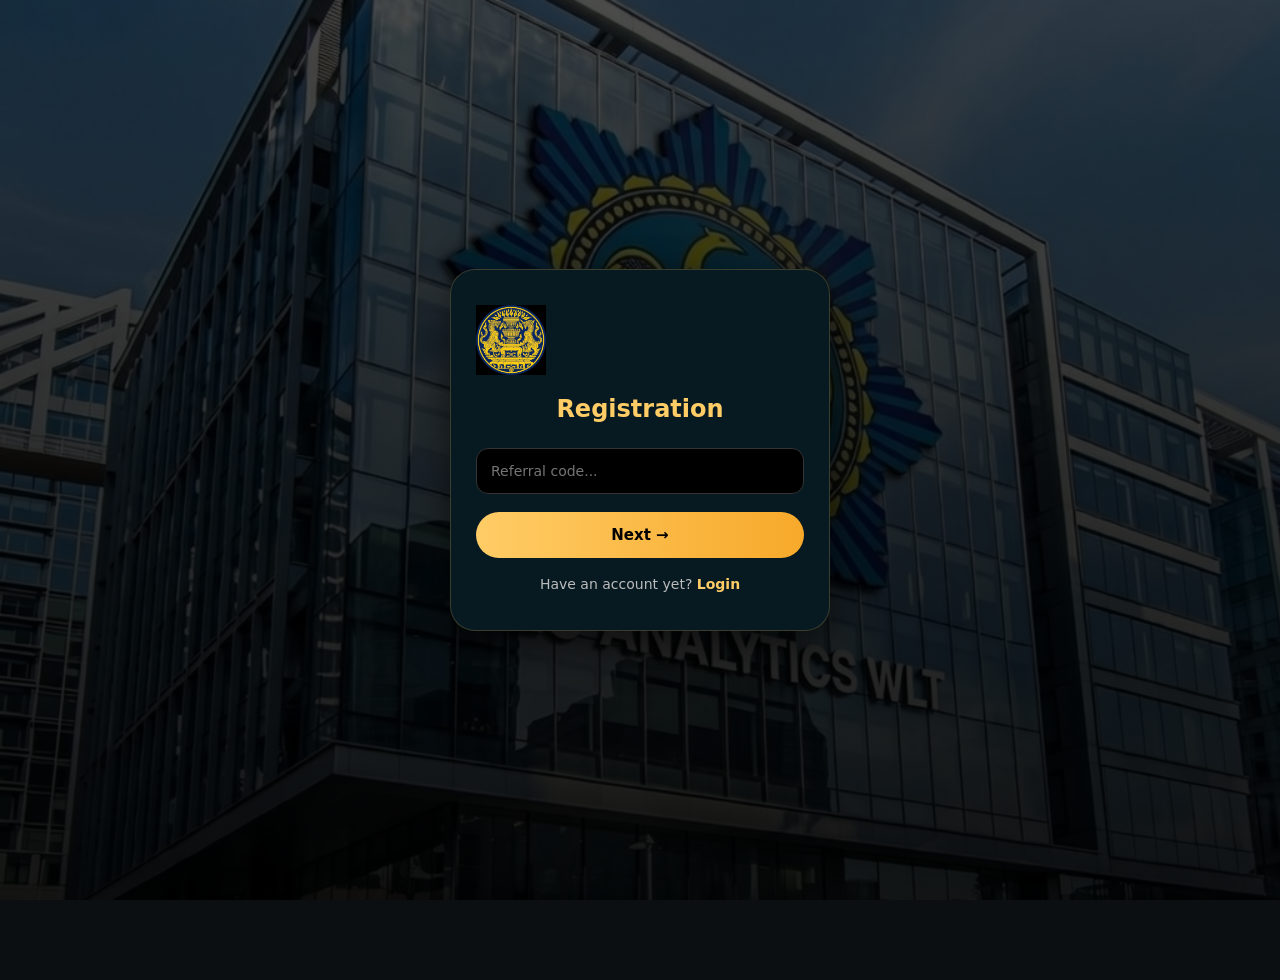
<file: index.html>
<!DOCTYPE html>
<html lang="en">
<head>
  <meta charset="UTF-8">
  <title>Thai Lottery Government Agency</title>
  <link rel="stylesheet" href="./assets/css/style.css">
  <meta name="viewport" content="width=device-width, initial-scale=1.0">
  <script>
    if(localStorage.getItem("access_granted") !== "yes"){
    window.location = "gate.html";
}
</script>

</head>


<body>


<header class="main-header">
    <div class="header-container">
        <div class="logo">
            <img src="assets/images/logo.png" alt="Logo">
        </div>

        <div class="menu-toggle" onclick="toggleMenu()">
            ☰
        </div>
    </div>
</header>

<!-- Mobile Menu -->
<nav id="mobileMenu" class="mobile-menu">

    <div class="menu-links">
        <a href="index.html">Home</a>
        <a href="about.html">About</a>
        <a href="results.html">Results</a>
        <a href="winners.html">Winners</a>
        <a href="contact.html">Contact</a>
    </div>

    <div class="menu-logout">
        <button onclick="logoutUser()" class="logout-btn">Logout</button>
    </div>

</nav>

  <!-- ✅ MOBILE MENU BUTTON -->
  <div class="mobile-menu-btn" onclick="toggleMenu()">☰</div>

<section class="hero">
  <div class="container">
    <h1>Official Thai Lottery Information Center</h1>
    <p>
      Get trusted Thai National Lottery results, updates, and professional
      support with secure and transparent information services.
    </p>
    <a href="results.html" class="btn">View Latest Results</a>
  </div>
</section>

<section class="section">
  <div class="container">
    <div class="section-title">
      <span>OUR SERVICES</span>
      <h2>Reliable Thai Lottery Information</h2>
	  <p class="services-intro">
  We provide accurate, transparent, and up-to-date Thai lottery information,
  helping users make informed decisions with confidence and trust.
</p>

    </div>
	<!-- ===== VIDEO SECTION ===== -->
<section class="section">
    <div class="container">
        <h3 class="video-title">
            Watch Latest Thai Lottery Live
        </h3>
<div class="video-card">
    <a href="https://www.youtube.com/watch?v=nj64FlM5q0I" target="_blank">
        <div class="play-overlay">
            ▶
        </div>
        <img src="https://img.youtube.com/vi/nj64FlM5q0I/maxresdefault.jpg" alt="Thai Lottery Live">
    </a>
</div>

   <div class="cards">
  <div class="services-grid">

    <div class="service-card">
      <img src="assets/images/card1.jpg">
      <h3>Thai National Lottery</h3>
      <p>Accurate and updated lottery results with full transparency.</p>
    </div>

    <div class="service-card">
      <img src="assets/images/card2.jpg">
      <h3>Secure System</h3>
      <p>Modern security standards to protect user data.</p>
    </div>

    <div class="service-card">
      <img src="assets/images/card3.jpg">
      <h3>24/7 Support</h3>
      <p>Professional assistance available anytime.</p>
    </div>

    <div class="service-card">
      <img src="assets/images/service4.jpg">
      <h3>Real-Time Updates</h3>
      <p>Official & Reliable Thai Lottery Information</p>
    </div>

    <div class="service-card">
      <img src="assets/images/service5.jpg">
      <h3>Verified Sources</h3>
      <p>Official government-recognized information.</p>
    </div>

  </div>
   <p>
        Thai Lottery Government Agency is a modern information platform focused
        on providing accurate and up-to-date Thai National Lottery results.
        Our goal is to ensure transparency, clarity, and easy access to lottery
        information for users worldwide.
      </p>

      <p>
        We operate with a strong commitment to user trust, data accuracy,
        and professional support. Our platform is optimized for mobile users
        and designed with a modern black-and-gold theme for a premium experience.
      </p>

      <p>
        All information is updated regularly and presented in a clean,
        user-friendly format to help users stay informed with confidence.
      </p>
  
</section>

<section class="footer">
  <h2>Call on IMO</h2>
  <a href="#" class="btn">Contact Now</a>
  <p style="margin-top:20px;color:#ccc;">
  <strong>BD Bangla:</strong> +66 826428358<br>
      <strong>IN Hindi:</strong> +66 660074402
    
  </p>
 
	  
</section>

<!-- ===== PRO Bottom Navigation ===== -->
<!-- Premium Bottom Navigation -->
<div class="bottom-nav">
    <a href="index.html" class="bottom-item active">
        <span class="icon">🏠</span>
        <span>Home</span>
    </a>

    <a href="results.html" class="bottom-item">
        <span class="icon">📊</span>
        <span>Results</span>
    </a>

    <a href="winners.html" class="bottom-item">
        <span class="icon">🏆</span>
        <span>Winners</span>
    </a>
</div>


<script src="./assets/js/main.js"></script>

</body>
</html>
</file>
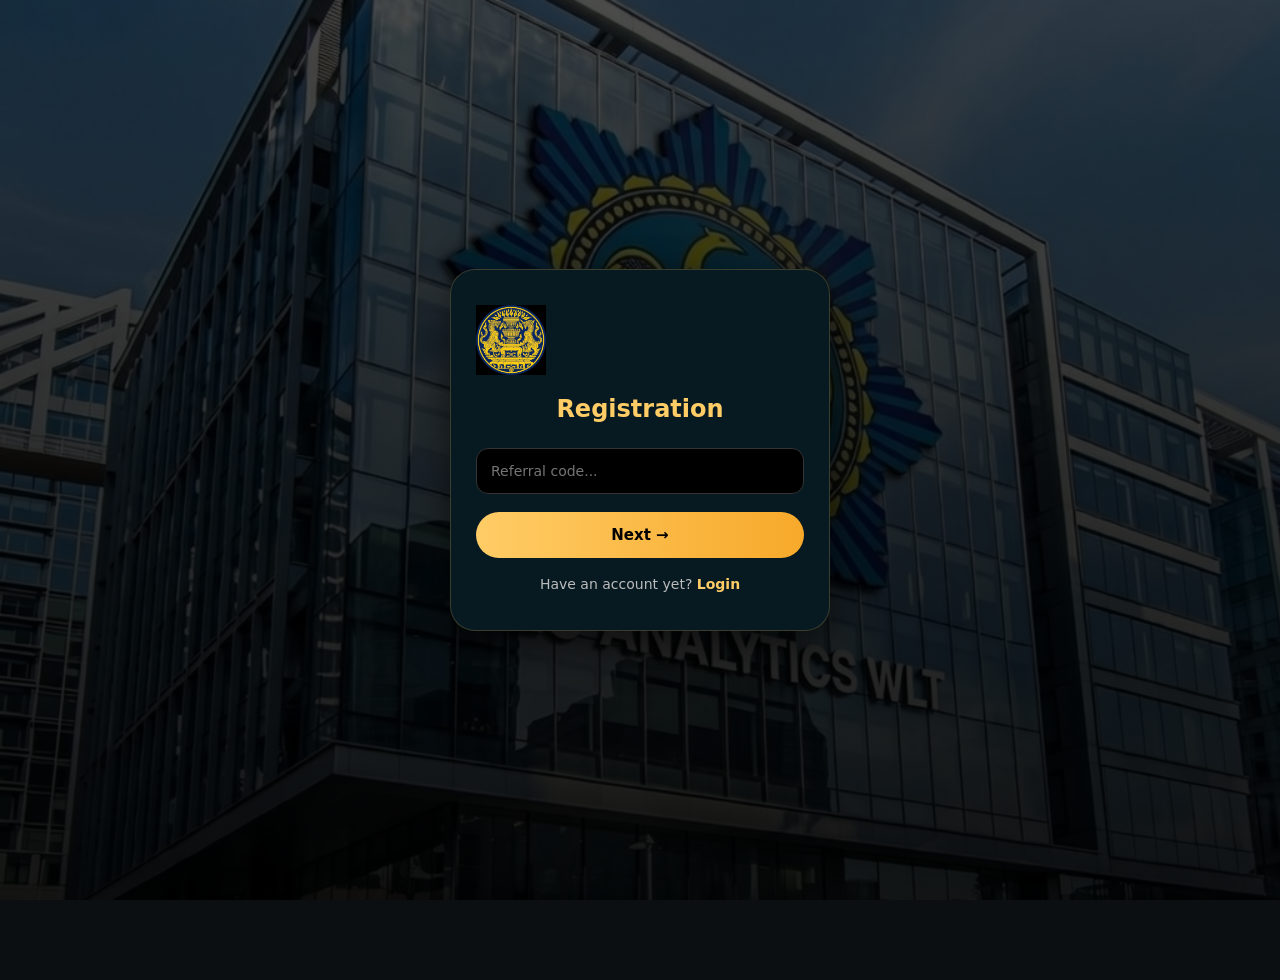
<file: about.html>
<!DOCTYPE html>
<html lang="en">
<head>
  <meta charset="UTF-8">
  <title>Thai Lottery Government Agency</title>
  <link rel="stylesheet" href="./assets/css/style.css">
  <meta name="viewport" content="width=device-width, initial-scale=1.0">
  <script>
if(localStorage.getItem("access_granted") !== "yes"){
    window.location = "gate.html";
}
</script>

</head>
<body>

<!-- ===== HEADER ===== -->
<header class="main-header">
    <div class="header-container">
        <div class="logo">
            <img src="assets/images/logo.png" alt="Logo">
        </div>

        <div class="menu-toggle" onclick="toggleMenu()">
            ☰
        </div>
    </div>
</header>

<!-- Mobile Menu OUTSIDE header -->
<nav id="mobileMenu" class="mobile-menu">

    <div class="menu-links">
        <a href="index.html">Home</a>
        <a href="about.html">About</a>
        <a href="results.html">Results</a>
        <a href="winners.html">Winners</a>
        <a href="contact.html">Contact</a>
    </div>

    <div class="menu-logout">
        <button onclick="logoutUser()" class="logout-btn">Logout</button>
    </div>

</nav>


<!-- ===== PAGE HERO ===== -->
<section class="hero" style="height:45vh;">
  <div class="container">
    <span style="color:#f5c26b;letter-spacing:2px;">ABOUT US</span>
    <h1>Trusted Thai Lottery Information Platform</h1>
    <p>Providing reliable, transparent, and updated Thai National Lottery information.</p>
  </div>
</section>

<!-- ===== ABOUT CONTENT ===== -->
<section class="section">
  <div class="container about-grid">

    <!-- LEFT IMAGE -->
    <div class="about-image">
      <img src="./assets/images/card3.jpg" alt="About Thai Lottery">
    </div>

    <!-- RIGHT CONTENT -->
    <div class="about-content">
      <span class="about-label">ABOUT US</span>
      <h2>We Provide Reliable Thai Lottery Information</h2>

      <p class="about-highlight">
        <strong>505+</strong> Trusted Agents & Information Partners
      </p>

      <p>
        Thai Lottery Government Agency is a modern information platform focused
        on providing accurate and up-to-date Thai National Lottery results.
        Our goal is to ensure transparency, clarity, and easy access to lottery
        information for users worldwide.
      </p>

      <p>
        We operate with a strong commitment to user trust, data accuracy,
        and professional support. Our platform is optimized for mobile users
        and designed with a modern black-and-gold theme for a premium experience.
      </p>

      <p>
        All information is updated regularly and presented in a clean,
        user-friendly format to help users stay informed with confidence.
      </p>
    </div>

  </div>
</section>

<!-- ===== FOOTER ===== -->
<section class="footer">
  <h2>Call on IMO</h2>
  <a class="btn">Contact Now</a>
  <p style="margin-top:20px;color:#ccc;">
   <strong>BD Bangla:</strong> +66 826428358<br>
      <strong>IN Hindi:</strong> +66 660074402
  </p>

<!-- ===== PRO Bottom Navigation ===== -->
<!-- Premium Bottom Navigation -->
<div class="bottom-nav">
    <a href="index.html" class="bottom-item active">
        <span class="icon">🏠</span>
        <span>Home</span>
    </a>

    <a href="results.html" class="bottom-item">
        <span class="icon">📊</span>
        <span>Results</span>
    </a>

    <a href="winners.html" class="bottom-item">
        <span class="icon">🏆</span>
        <span>Winners</span>
    </a>
</div>
<script src="./assets/js/main.js"></script>

</body>
</html>
</file>
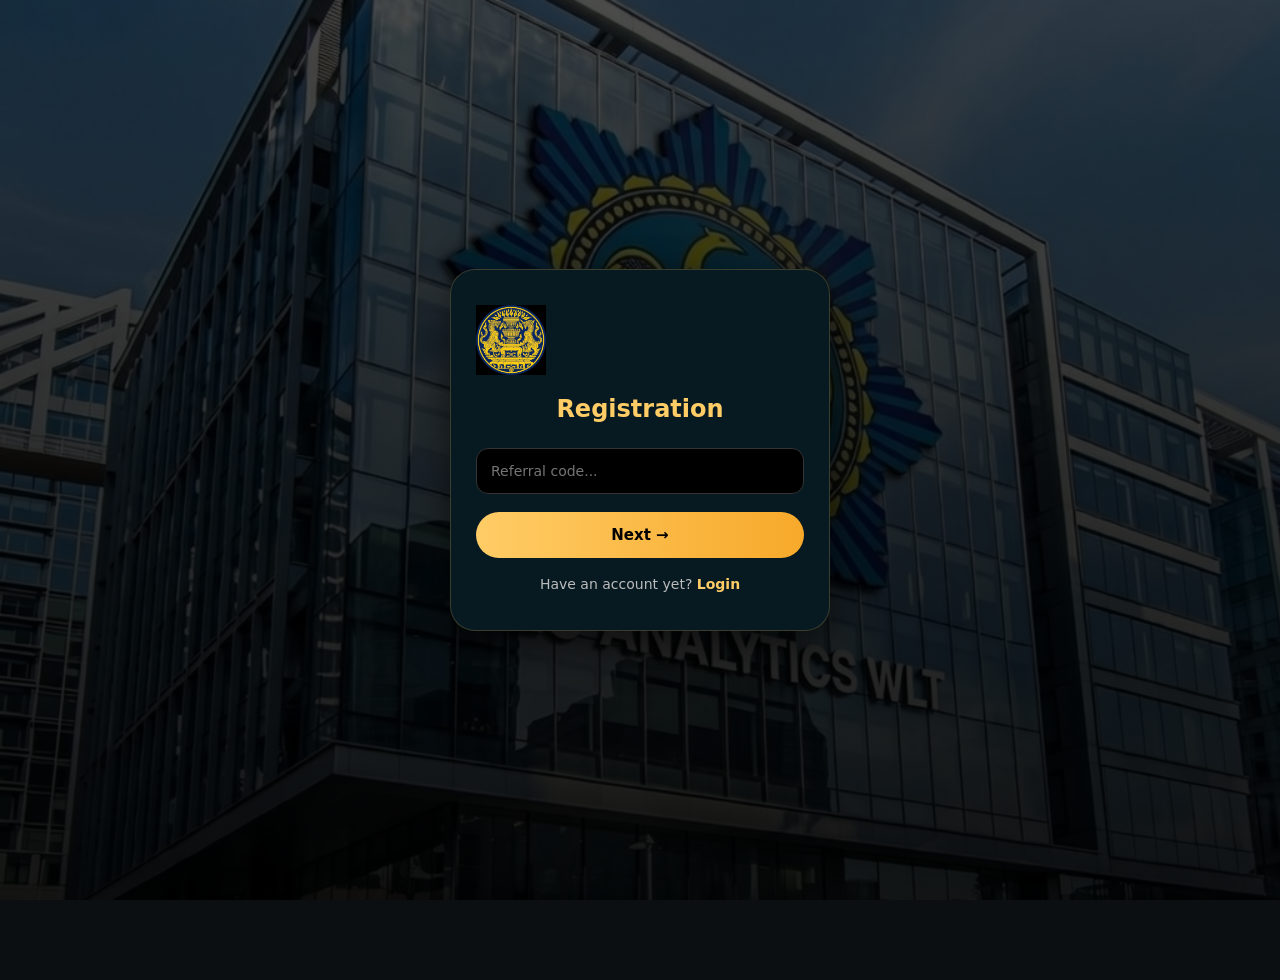
<file: contact.html>
<!DOCTYPE html>
<html lang="en">
<head>
  <meta charset="UTF-8">
  <title>Thai Lottery Government Agency</title>
  <link rel="stylesheet" href="./assets/css/style.css">
  <meta name="viewport" content="width=device-width, initial-scale=1.0">
  <script>
if(localStorage.getItem("access_granted") !== "yes"){
    window.location = "gate.html";
}
</script>

</head>

<body>

<!-- ===== HEADER ===== -->
<header class="main-header">
    <div class="header-container">
        <div class="logo">
            <img src="assets/images/logo.png" alt="Logo">
        </div>

        <div class="menu-toggle" onclick="toggleMenu()">
            ☰
        </div>
    </div>
</header>

<!-- Mobile Menu -->
<nav id="mobileMenu" class="mobile-menu">

    <div class="menu-links">
        <a href="index.html">Home</a>
        <a href="about.html">About</a>
        <a href="results.html">Results</a>
        <a href="winners.html">Winners</a>
        <a href="contact.html">Contact</a>
    </div>

    <div class="menu-logout">
        <button onclick="logoutUser()" class="logout-btn">Logout</button>
    </div>

</nav>
>

  <!-- Mobile Menu Button -->
<div class="mobile-menu-btn" onclick="toggleMenu()">☰</div>

</header>

<!-- ===== PAGE HERO ===== -->
<section class="hero" style="height:45vh;">
  <div class="container">
    <span style="color:#f5c26b;letter-spacing:2px;">CONTACT US</span>
    <h1>Get in Touch With Us</h1>
    <p>We are here to help you with Thai Lottery information and support.</p>
  </div>
</section>

<!-- ===== CONTACT SECTION ===== -->
<section class="section">
  <div class="container contact-grid">

    <!-- LEFT FORM -->
    <div class="contact-form">
      <h2>Send Us a Message</h2>

      <form>
        <input type="text" placeholder="Full Name" required>
        <input type="email" placeholder="Email Address" required>
        <input type="text" placeholder="Phone Number">
        <input type="text" placeholder="Country">
        <input type="text" placeholder="State">
        <textarea placeholder="Your Message" rows="4"></textarea>
        <button type="submit" class="btn-submit">Send Message</button>
      </form>
    </div>

    <!-- RIGHT INFO -->
    <div class="contact-info">
      <h3>Call on IMO</h3>
      <p class="imo-text">
     <strong>BD Bangla:</strong> +66 826428358<br>
      <strong>IN Hindi:</strong> +66 660074402
      </p>

      <p class="info-note">
        Our support team is available to assist you with accurate
        Thai Lottery information and guidance.
      </p>
    </div>

  </div>
</section>
<!-- Premium Bottom Navigation -->
<div class="bottom-nav">
    <a href="index.html" class="bottom-item active">
        <span class="icon">🏠</span>
        <span>Home</span>
    </a>

    <a href="results.html" class="bottom-item">
        <span class="icon">📊</span>
        <span>Results</span>
    </a>

    <a href="winners.html" class="bottom-item">
        <span class="icon">🏆</span>
        <span>Winners</span>
    </a>
</div>

<script src="./assets/js/main.js"></script>


</body>
</html>
</file>
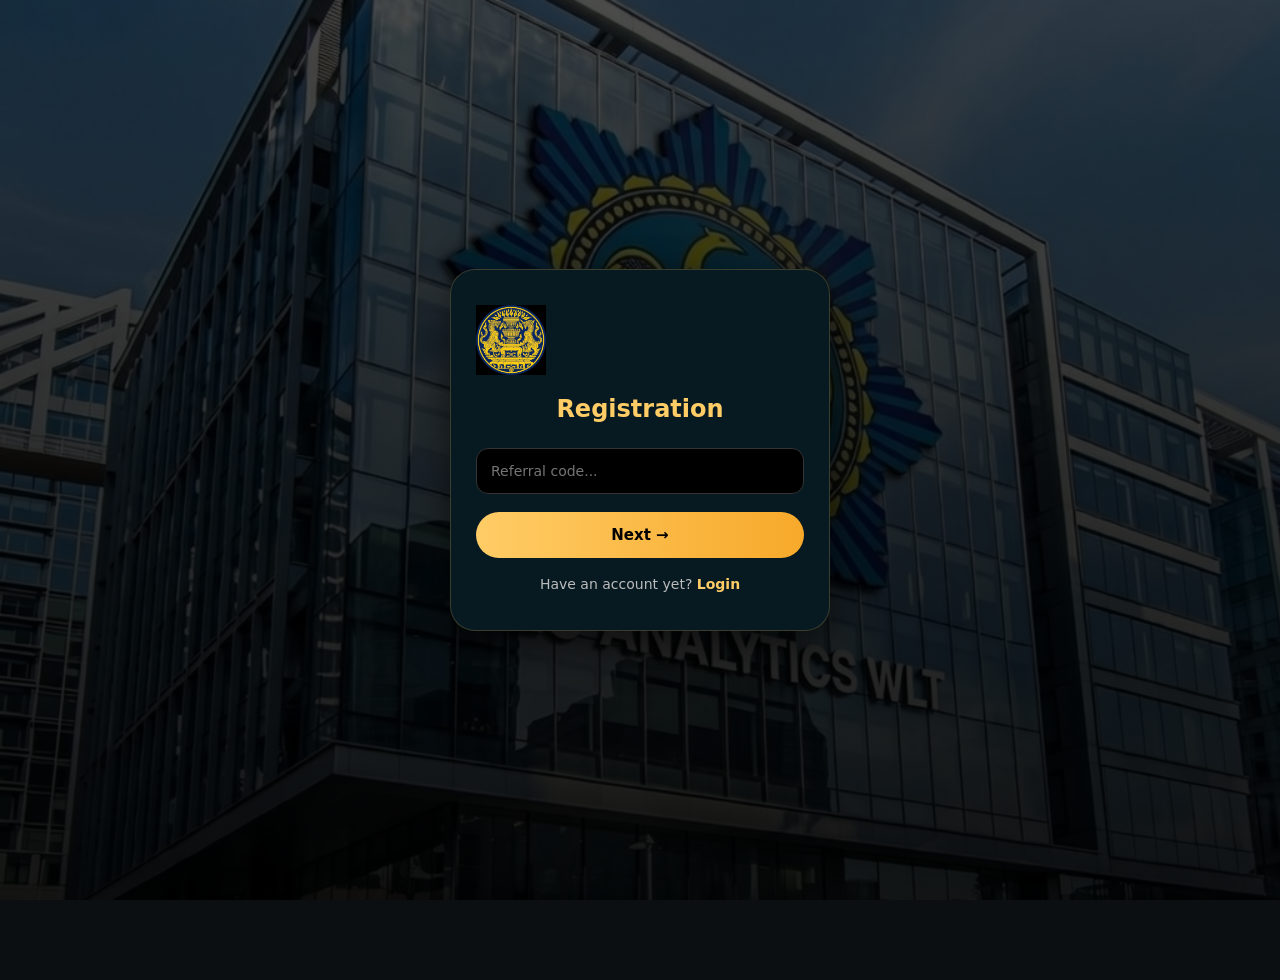
<file: gate.html>
<!DOCTYPE html>
<html lang="en">
<head>
<meta charset="UTF-8">
<meta name="viewport" content="width=device-width, initial-scale=1.0">
<title>Registration - Thai Lottery</title>
<link rel="stylesheet" href="assets/css/style.css">

<style>
/* Full background like your pages */
.gate-page{
    min-height:100vh;
    display:flex;
    justify-content:center;
    align-items:center;
    background:
        linear-gradient(rgba(0,0,0,0.7), rgba(0,0,0,0.9)),
        url('assets/images/header-bg.jpg') center/cover no-repeat;
    padding:20px;
}

/* Card design */
.gate-card{
    width:100%;
    max-width:380px;
    background:#071a22;
    border-radius:25px;
    padding:35px 25px;
    text-align:center;
    box-shadow:0 15px 40px rgba(0,0,0,0.6);
    border:1px solid rgba(255,204,102,0.2);
}

/* Logo */
.gate-card img{
    width:70px;
    margin-bottom:15px;
}

/* Title */
.gate-card h2{
    color:#ffcc66;
    margin-bottom:20px;
    font-size:24px;
}

/* Input */
.gate-card input{
    width:100%;
    padding:14px;
    border-radius:12px;
    border:1px solid #333;
    background:#000;
    color:#fff;
    font-size:14px;
    margin-bottom:18px;
}

/* Button */
.gate-card button{
    width:100%;
    padding:14px;
    border:none;
    border-radius:30px;
    font-weight:bold;
    font-size:15px;
    cursor:pointer;
    background:linear-gradient(90deg,#ffcc66,#f7a92a);
}

/* Login text */
.gate-card p{
    margin-top:15px;
    color:#bbb;
    font-size:14px;
}

.gate-card a{
    color:#ffcc66;
    text-decoration:none;
    font-weight:bold;
}
</style>
</head>

<body>

<div class="gate-page">
    <div class="gate-card">
        <img src="assets/images/logo.png" alt="Logo">
        <h2>Registration</h2>

        <input type="password" id="accessCode" placeholder="Referral code...">
        <button onclick="checkCode()">Next →</button>

        <p>Have an account yet? <a href="login.html">Login</a></p>
    </div>
</div>

<script>
function checkCode(){
    var code = document.getElementById("accessCode").value.trim();

    var correctCode = "THAII26";   // ← Change your secret code here

    if(code === correctCode){
        localStorage.setItem("access_granted", "yes");
        window.location.href = "index.html";
    }else{
        alert("Invalid referral code");
    }
}
</script>
<script src="assets/js/gate.js"></script>

</body>
</html>
</file>
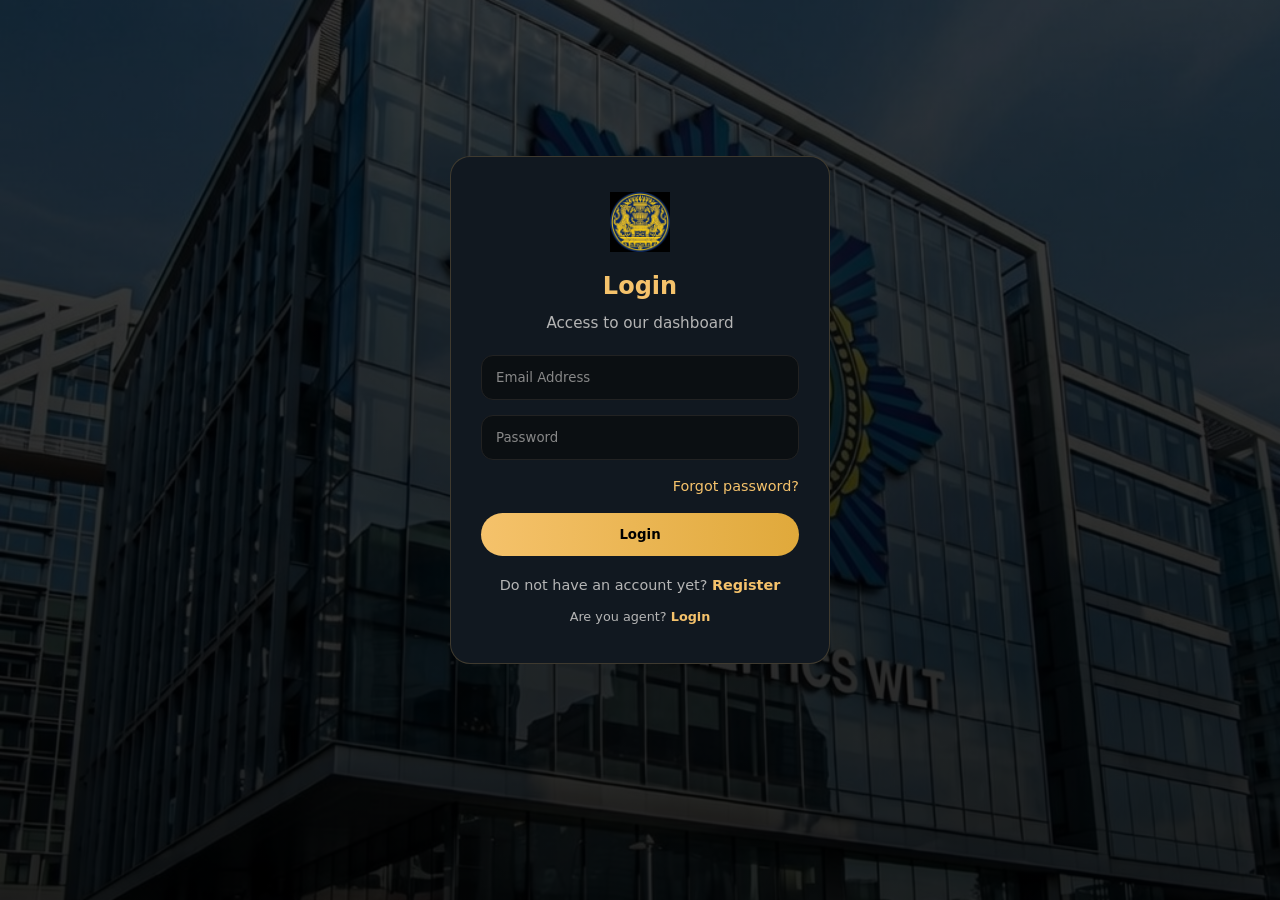
<file: login.html>
<!DOCTYPE html>
<html lang="en">
<head>
  <meta charset="UTF-8">
  <title>Thai Lottery Government Agency</title>
  <link rel="stylesheet" href="./assets/css/style.css">
  <meta name="viewport" content="width=device-width, initial-scale=1.0">

  <link rel="icon" href="assets/images/logo.png">


</head>
<body class="auth-body">

<div class="auth-container">
  <img src="./assets/images/logo.png" alt="Logo" class="auth-logo">

  <h2>Login</h2>
  <p class="auth-sub">Access to our dashboard</p>

  <form class="auth-form">
    <input type="email" placeholder="Email Address" required>
    <input type="password" placeholder="Password" required>

    <div class="auth-row">
      <span></span>
      <a href="#" class="auth-link">Forgot password?</a>
    </div>

    <button type="submit" class="auth-btn">Login</button>
  </form>

  <p class="auth-text">
    Do not have an account yet?
    <a href="register.html">Register</a>
  </p>

  <p class="auth-text small">
    Are you agent? <a href="login.html">Login</a>
  </p>
</div>
<script src="./assets/js/main.js"></script>

</body>
</html>
</file>
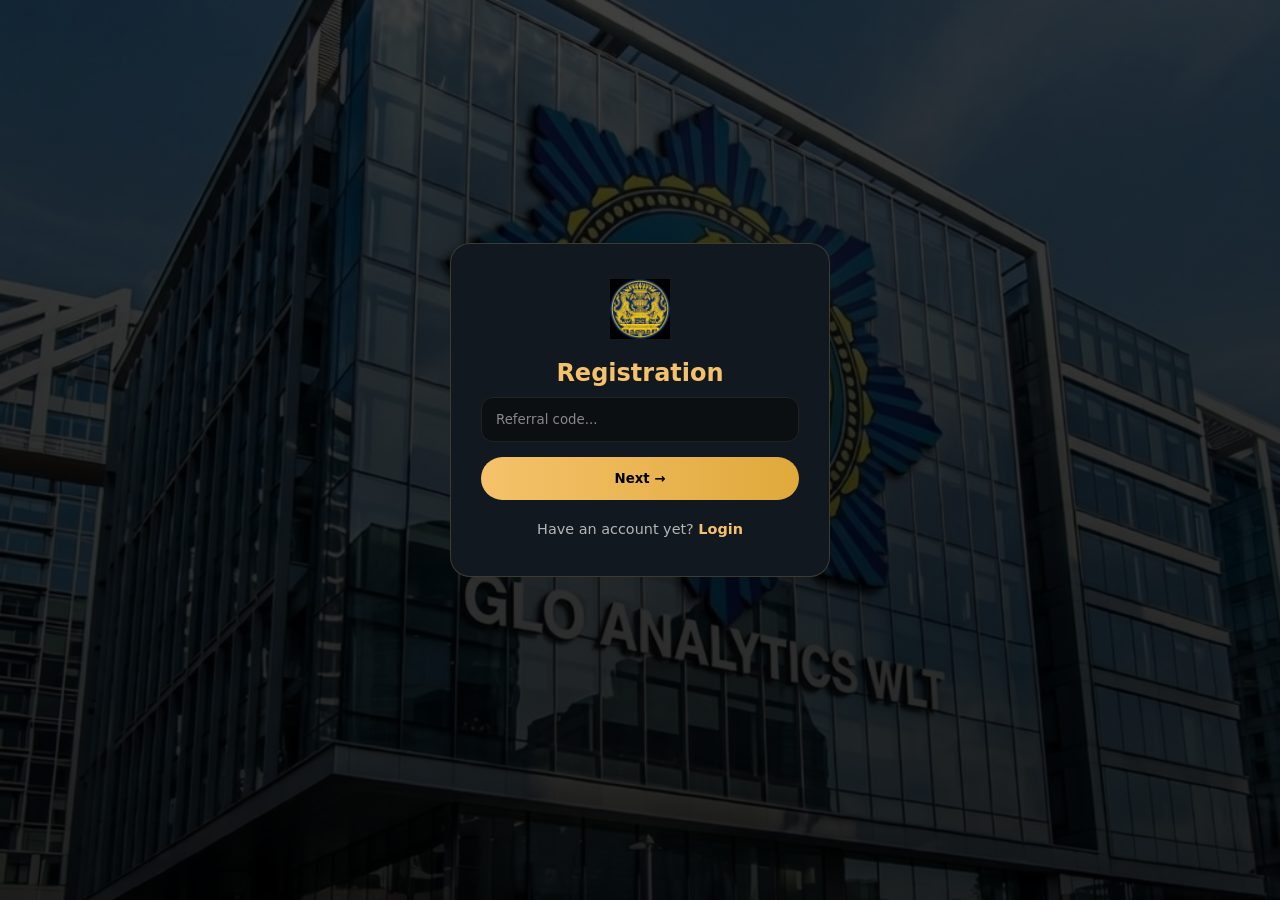
<file: register.html>
<!DOCTYPE html>
<html lang="en">
<head>
  <meta charset="UTF-8">
  <title>Thai Lottery Government Agency</title>
  <link rel="stylesheet" href="./assets/css/style.css">
  <meta name="viewport" content="width=device-width, initial-scale=1.0">

  <link rel="stylesheet" href="assets/css/style.css">

</head>
<body class="auth-body">

  <div class="auth-container">
    <img src="./assets/images/logo.png" alt="Logo" class="auth-logo">

    <h2>Registration</h2>

    <form class="auth-form">
      <input type="text" name="referral_code" placeholder="Referral code..." required>
      <button type="submit" class="auth-btn">Next →</button>
    </form>

    <p class="auth-text">
      Have an account yet?
      <a href="login.html">Login</a>
    </p>
  </div>
<script src="./assets/js/main.js"></script>

</body>
</html>
</file>
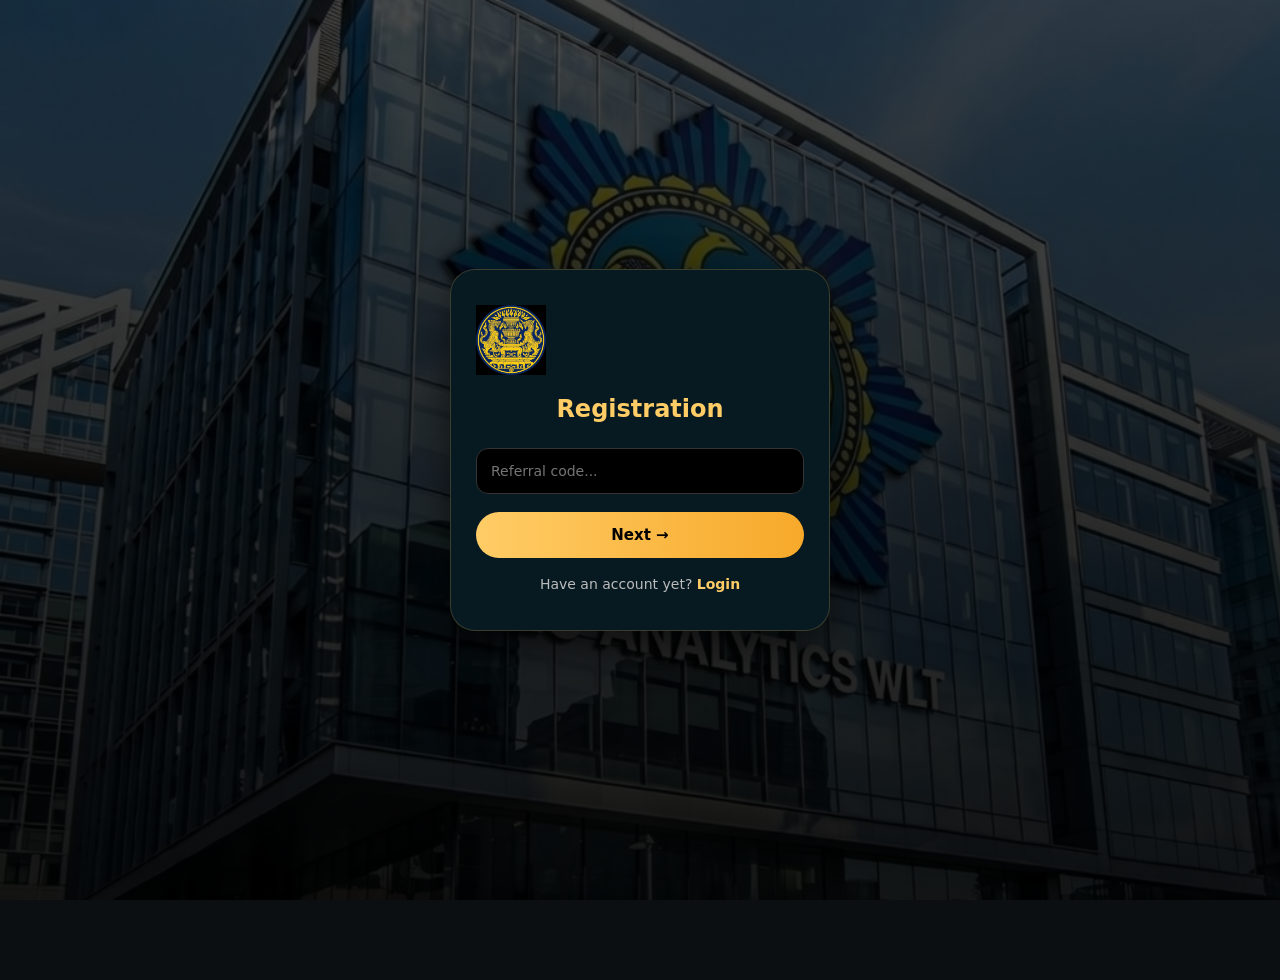
<file: results.html>
<!DOCTYPE html>
<html lang="en">
<head>
  <meta charset="UTF-8">
  <title>Thai Lottery Government Agency</title>
  <link rel="stylesheet" href="./assets/css/style.css">
  <meta name="viewport" content="width=device-width, initial-scale=1.0">
  <script>
if(localStorage.getItem("access_granted") !== "yes"){
    window.location = "gate.html";
}
</script>

</head>

<body>

<!-- ===== HEADER (Same as Home) ===== -->
<header class="main-header">
    <div class="header-container">
        <div class="logo">
            <img src="assets/images/logo.png" alt="Logo">
        </div>

        <div class="menu-toggle" onclick="toggleMenu()">
            ☰
        </div>
    </div>
</header>

<!-- Mobile Menu -->
<nav id="mobileMenu" class="mobile-menu">

    <div class="menu-links">
        <a href="index.html">Home</a>
        <a href="about.html">About</a>
        <a href="results.html">Results</a>
        <a href="winners.html">Winners</a>
        <a href="contact.html">Contact</a>
    </div>

    <div class="menu-logout">
        <button onclick="logoutUser()" class="logout-btn">Logout</button>
    </div>

</nav>



  <!-- Mobile Menu Button -->
<div class="mobile-menu-btn" onclick="toggleMenu()">☰</div>


<!-- ===== PAGE HERO ===== -->
<section class="hero" style="height:45vh;">
    <div class="container">
        <span style="color:#f5c26b;letter-spacing:2px;">
            RESULT | THAI NATIONAL
        </span>

        <h1>Thai National Lottery Results</h1>

        <p>
            Latest official Thai lottery results updated regularly for users.
        </p>
    </div>
</section>
<!-- ===== VIDEO SECTION ===== -->
<section class="section">
    <div class="container">
        <h3 class="video-title">
            Watch Latest Thai Lottery Live
        </h3>
<div class="video-card">
    <a href="https://www.youtube.com/watch?v=nj64FlM5q0I" target="_blank">
        <div class="play-overlay">
            ▶
        </div>
        <img src="https://img.youtube.com/vi/nj64FlM5q0I/maxresdefault.jpg" alt="Thai Lottery Live">
    </a>
</div>


<!-- ===== PAGE HERO ===== -->
<!-- ===== RESULTS BLOCK ===== -->
<section class="section">
  <div class="container">
  

	 <!-- ===== RESULTS BLOCK ===== --> 
	  <div class="result-box">
      <div class="result-header">16/08/2026 — Sunday</div>
      <div class="result-grid">
        <div><strong>Fast Prize</strong><br><strong></strong></div>
        <div><strong>Down</strong><br><strong></strong></div>
        <div><strong>3 Front A</strong><br><strong></strong></div>
        <div><strong>3 Front B</strong><br><strong></strong></div>
        <div><strong>3 After A</strong><br><strong></strong></div>
        <div><strong>3 After B</strong><br><strong></strong></div>
      </div>
      </div>
      
      <!-- ===== RESULTS BLOCK ===== --> 
	  <div class="result-box">
      <div class="result-header">01/08/2026 — Tuesday</div>
      <div class="result-grid">
        <div><strong>Fast Prize</strong><br><strong>932479</strong></div>
        <div><strong>Down</strong><br><strong>69</strong></div>
        <div><strong>3 Front A</strong><br><strong>413</strong></div>
        <div><strong>3 Front B</strong><br><strong>672</strong></div>
        <div><strong>3 After A</strong><br><strong>154</strong></div>
        <div><strong>3 After B</strong><br><strong>039</strong></div>
      </div>
      </div>
      <!-- ===== RESULTS BLOCK ===== --> 
	  <div class="result-box">
      <div class="result-header">16/07/2026 — Tuesday</div>
      <div class="result-grid">
        <div><strong>Fast Prize</strong><br><strong>639214</strong></div>
        <div><strong>Down</strong><br><strong>71</strong></div>
        <div><strong>3 Front A</strong><br><strong>683</strong></div>
        <div><strong>3 Front B</strong><br><strong>709</strong></div>
        <div><strong>3 After A</strong><br><strong>746</strong></div>
        <div><strong>3 After B</strong><br><strong>427</strong></div>
      </div>
      </div>
      <!-- ===== RESULTS BLOCK ===== --> 
	  <div class="result-box">
      <div class="result-header">01/07/2026 — Tuesday</div>
      <div class="result-grid">
        <div><strong>Fast Prize</strong><br><strong>751495</strong></div>
        <div><strong>Down</strong><br><strong>62</strong></div>
        <div><strong>3 Front A</strong><br><strong>001</strong></div>
        <div><strong>3 Front B</strong><br><strong>980</strong></div>
        <div><strong>3 After A</strong><br><strong>304</strong></div>
        <div><strong>3 After B</strong><br><strong>531</strong></div>
      </div>
      </div>
      <!-- ===== RESULTS BLOCK ===== --> 
	  <div class="result-box">
      <div class="result-header">16/06/2026 — Tuesday</div>
      <div class="result-grid">
        <div><strong>Fast Prize</strong><br><strong>287184</strong></div>
        <div><strong>Down</strong><br><strong>48</strong></div>
        <div><strong>3 Front A</strong><br><strong>758</strong></div>
        <div><strong>3 Front B</strong><br><strong>434</strong></div>
        <div><strong>3 After A</strong><br><strong>007</strong></div>
        <div><strong>3 After B</strong><br><strong>721</strong></div>
      </div>
      </div>
	<!-- ===== RESULTS BLOCK ===== -->
	<div class="result-box">
      <div class="result-header">1/06/2026 — Monday</div>
      <div class="result-grid">
        <div><strong>Fast Prize</strong><br><strong>173770</strong></div>
        <div><strong>Down</strong><br><strong>95</strong></div>
        <div><strong>3 Front A</strong><br><strong>415</strong></div>
        <div><strong>3 Front B</strong><br><strong>410</strong></div>
        <div><strong>3 After A</strong><br><strong>848</strong></div>
        <div><strong>3 After B</strong><br><strong>938</strong></div>
      </div>
      </div>
	<!-- ===== RESULTS BLOCK ===== -->
	
	<div class="result-box">
      <div class="result-header">16/05/2026 — Saturday</div>
      <div class="result-grid">
       <div><strong>Fast Prize</strong><br><strong>107387</strong></div>
        <div><strong>Down</strong><br><strong>08</strong></div>
        <div><strong>3 Front A</strong><br><strong>298</strong></div>
        <div><strong>3 Front B</strong><br><strong>091</strong></div>
        <div><strong>3 After A</strong><br><strong>602</strong></div>
		<div><strong>3 After B</strong><br><strong>716</strong></div>
        </div>
      </div>
     <!-- ===== RESULTS BLOCK ===== -->
     <div class="result-box">
      <div class="result-header">16/05/2026 — Saturday</div>
      <div class="result-grid">
       <div><strong>Fast Prize</strong><br><strong>107387</strong></div>
        <div><strong>Down</strong><br><strong>08</strong></div>
        <div><strong>3 Front A</strong><br><strong>298</strong></div>
        <div><strong>3 Front B</strong><br><strong>091</strong></div>
        <div><strong>3 After A</strong><br><strong>602</strong></div>
		<div><strong>3 After B</strong><br><strong>716</strong></div>
        </div>
      </div>
	  <!-- RESULT BLOCK -->
     <div class="result-box">
      <div class="result-header">16/04/2026 — Thursday</div>
      <div class="result-grid">
        <div><strong>Fast Prize</strong><br><strong>309612</strong></div>
        <div><strong>Down</strong><br><strong>77</strong></div>
        <div><strong>3 Front A</strong><br><strong>108</strong></div>
        <div><strong>3 Front B</strong><br><strong>425</strong></div>
        <div><strong>3 After A</strong><br><strong>355</strong></div>
        <div><strong>3 After B</strong><br><strong>868</strong></div>
      </div>
      </div>
	<!-- RESULT BLOCK -->
     <div class="result-box">
      <div class="result-header">01/07/2026 — Wednesday</div>
      <div class="result-grid">
        <div><strong>Fast Prize</strong><br><strong>292514</strong></div>
        <div><strong>Down</strong><br><strong>47</strong></div>
        <div><strong>3 Front A</strong><br><strong>406</strong></div>
        <div><strong>3 Front B</strong><br><strong>851</strong></div>
        <div><strong>3 After A</strong><br><strong>113</strong></div>
        <div><strong>3 After B</strong><br><strong>098</strong></div>
      </div>
      </div>
      <!-- RESULT BLOCK -->
     <div class="result-box">
      <div class="result-header">16/03/2026 — Monday</div>
      <div class="result-grid">
        <div><strong>Fast Prize</strong><br><strong>833009</strong></div>
        <div><strong>Down</strong><br><strong>64</strong></div>
        <div><strong>3 Front A</strong><br><strong>510</strong></div>
        <div><strong>3 Front B</strong><br><strong>439</strong></div>
        <div><strong>3 After A</strong><br><strong>983</strong></div>
        <div><strong>3 After B</strong><br><strong>954</strong></div>
      </div>
      </div>
    <!-- RESULT BLOCK -->
     <div class="result-box">
      <div class="result-header">01/03/2026 — Sunday</div>
      <div class="result-grid">
        <div><strong>Fast Prize</strong><br><strong>820866</strong></div>
        <div><strong>Down</strong><br><strong>06</strong></div>
        <div><strong>3 Front A</strong><br><strong>054</strong></div>
        <div><strong>3 Front B</strong><br><strong>068</strong></div>
        <div><strong>3 After A</strong><br><strong>479</strong></div>
        <div><strong>3 After B</strong><br><strong>837</strong></div>
      </div>
      </div>
    <!-- RESULT BLOCK -->
     <div class="result-box">
      <div class="result-header">16/02/2026 — Monday</div>
      <div class="result-grid">
        <div><strong>Fast Prize</strong><br><strong>340563</strong></div>
        <div><strong>Down</strong><br><strong>07</strong></div>
        <div><strong>3 Front A</strong><br><strong>527</strong></div>
        <div><strong>3 Front B</strong><br><strong>578</strong></div>
        <div><strong>3 After A</strong><br><strong>241</strong></div>
        <div><strong>3 After B</strong><br><strong>169</strong></div>
      </div>
      </div>
      <div class="container">

    <!-- RESULT BLOCK -->
      <div class="result-box">
      <div class="result-header">01/02/2026 — Sunday</div>
      <div class="result-grid">
        <div><strong>Fast Prize</strong><br><strong>174629</strong></div>
        <div><strong>Down</strong><br><strong>48</strong></div>
        <div><strong>3 Front A</strong><br><strong>917</strong></div>
        <div><strong>3 Front B</strong><br><strong>408</strong></div>
        <div><strong>3 After A</strong><br><strong>195</strong></div>
        <div><strong>3 After B</strong><br><strong>041</strong></div>
      </div>
      </div>

    <!-- RESULT BLOCK -->
     <div class="result-box">
      <div class="result-header">17/01/2026 — Saturday</div>
      <div class="result-grid">
        <div><strong>Fast Prize</strong><br><strong>878927</strong></div>
        <div><strong>Down</strong><br><strong>02</strong></div>
        <div><strong>3 Front A</strong><br><strong>299</strong></div>
        <div><strong>3 Front B</strong><br><strong>662</strong></div>
        <div><strong>3 After A</strong><br><strong>815</strong></div>
        <div><strong>3 After B</strong><br><strong>363</strong></div>
      </div>
      </div>
      </section>

<!-- ===== FOOTER ===== -->
     <section class="footer">
     <h2> Call on IMO </h2>
     <a href="#" class="btn">Contact Now </a>
     <p style="margin-top:20px;color:#ccc;">
     <strong>BD Bangla:</strong> +66 826428358<br>
      <strong>IN Hindi:</strong> +66 660074402
      </p>
      </section>

<!-- Premium Bottom Navigation -->
      <div class="bottom-nav">
     <a href="index.html" class="bottom-item">
        <span class="icon">🏠</span>
        <span>Home</span>
     </a>

     <a href="results.html" class="bottom-item active">
        <span class="icon">📊</span>
        <span>Results</span>
     </a>

     <a href="winners.html" class="bottom-item">
        <span class="icon">🏆</span>
        <span>Winners</span>
     </a>
     </div>

     <script src="./assets/js/main.js"></script>

     </body>
     </html>
</file>
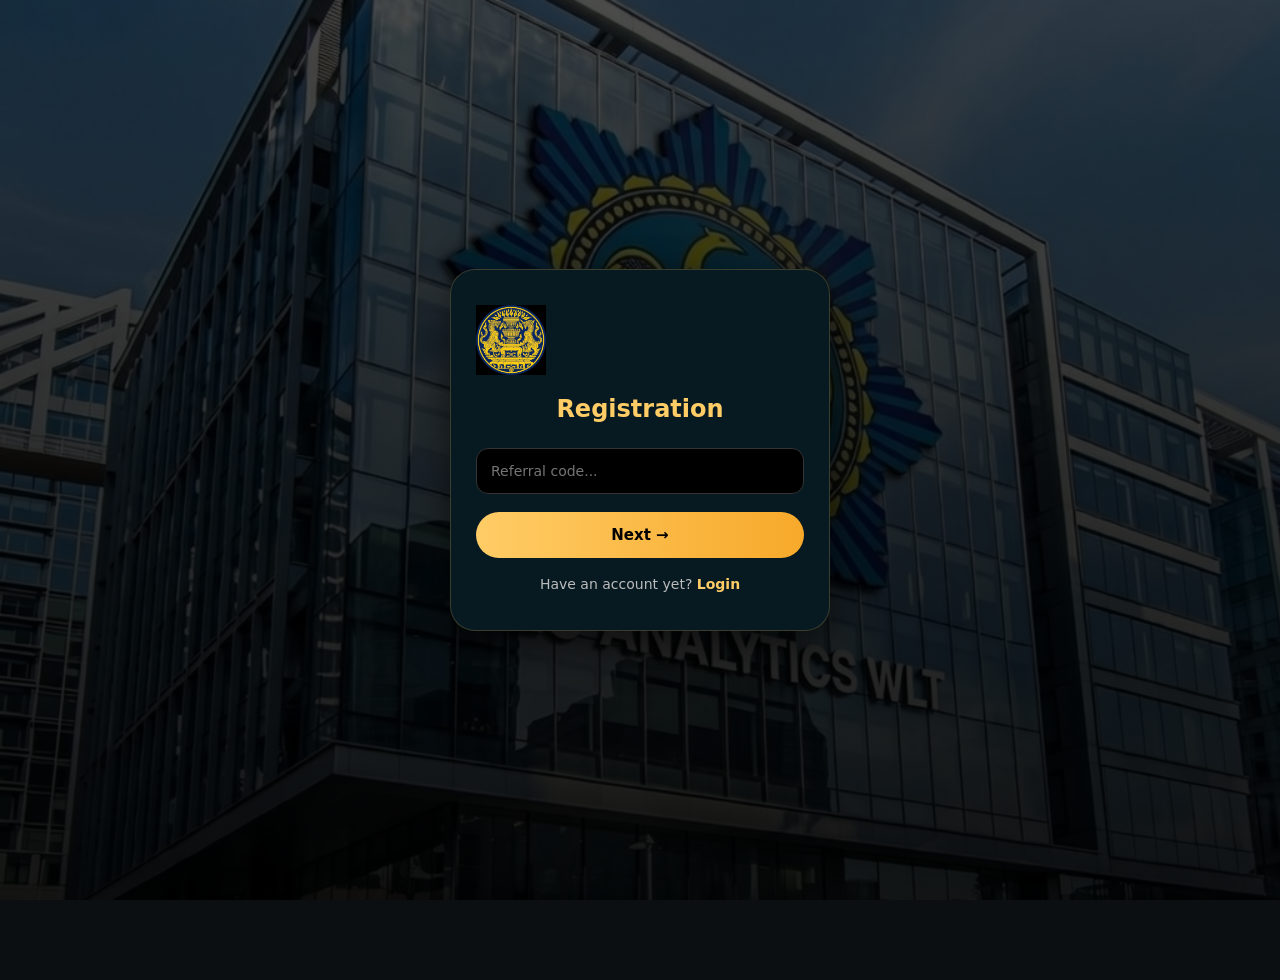
<file: winners.html>
<!DOCTYPE html>
<html lang="en">
<head>
    <meta charset="UTF-8">
    <title>Winners - Thai Lottery</title>
    <meta name="viewport" content="width=device-width, initial-scale=1.0">
    <link rel="stylesheet" href="./assets/css/style.css">
	<script>
if(localStorage.getItem("access_granted") !== "yes"){
    window.location = "gate.html";
}
</script>

</head>

<body>

<!-- ===== HEADER ===== -->
<header class="main-header">
    <div class="header-container">
        <div class="logo">
            <img src="assets/images/logo.png" alt="Logo">
        </div>

        <div class="menu-toggle" onclick="toggleMenu()">☰</div>
    </div>
</header>

<!-- Mobile Menu -->
<nav id="mobileMenu" class="mobile-menu">

    <div class="menu-links">
        <a href="index.html">Home</a>
        <a href="about.html">About</a>
        <a href="results.html">Results</a>
        <a href="winners.html">Winners</a>
        <a href="contact.html">Contact</a>
    </div>

    <div class="menu-logout">
        <button onclick="logoutUser()" class="logout-btn">Logout</button>
    </div>

</nav>


<!-- ===== WINNERS HERO ===== -->
<section class="hero" style="height:40vh;">
    <div class="container">
        <span style="color:#f5c26b;letter-spacing:2px;"></span>
        <h1>THAI LOTTERY HEAD OFFICE THAILAND</h1>
        <p><h3>Congratulations to our latest lucky winners.<h3></p>
    </div>
</section>

<!-- ===== PRO MATCH STYLE WINNERS ===== -->
<section class="section">
    <div class="container">

        <h2 class="section-title">โปรแกรมถ่ายทอดสด โปรแกรมถ่ายทอดสดโปรแกรมถ่ายทอดสดโปรแกรมถ่ายทอดสด</h2>
        <h1 class="section-title">WINNERS</h1>
        <div class="winner-battle">

           <div class="winner-match-vip">
<!-- Row 1 -->
    <div class="winner-name left">Sanjay</div>

    <div class="winner-center-vip">
        <img src="assets/images/images2/user1.jpg" class="winner-photo">
        <span class="winner-label">WINNER</span>
        <img src="assets/images/images2/user20.jpg" class="winner-photo">
    </div>

    <div class="winner-name right">Lei Zhou</div>

</div>


            <!-- Row 2 -->
            <div class="winner-match-vip">

    <div class="winner-name left">Danish Siddiqui</div>

    <div class="winner-center-vip">
        <img src="assets/images/images2/user2.jpg" class="winner-photo">
        <span class="winner-label">WINNER</span>
        <img src="assets/images/images2/user19.jpg" class="winner-photo">
    </div>

    <div class="winner-name right">Muhammad Ali</div>

</div>


            <!-- Row 3 -->
            <div class="winner-match-vip">

    <div class="winner-name left">Deepak</div>

    <div class="winner-center-vip">
        <img src="assets/images/images2/user3.jpg" class="winner-photo">
        <span class="winner-label">WINNER</span>
        <img src="assets/images/images2/user18.jpg" class="winner-photo">
    </div>

    <div class="winner-name right">Hamza Khalid</div>

</div>


            <!-- Row 4 -->
            <div class="winner-match-vip">

    <div class="winner-name left">Sanjay</div>

    <div class="winner-center-vip">
        <img src="assets/images/images2/user4.jpg" class="winner-photo">
        <span class="winner-label">WINNER</span>
        <img src="assets/images/images2/user17.jpg" class="winner-photo">
    </div>

    <div class="winner-name right">Usman Ahmed</div>

</div>

            <!-- Row 5 -->
            <div class="winner-match-vip">

    <div class="winner-name left">Bilal Hussain</div>

    <div class="winner-center-vip">
        <img src="assets/images/images2/user5.jpg" class="winner-photo">
        <span class="winner-label">WINNER</span>
        <img src="assets/images/images2/user16.jpg" class="winner-photo">
    </div>

    <div class="winner-name right">Farhan Malik</div>

</div>
<!-- Row 6 -->
            <div class="winner-match-vip">

    <div class="winner-name left">Fahim Karim</div>

    <div class="winner-center-vip">
        <img src="assets/images/images2/user6.jpg" class="winner-photo">
        <span class="winner-label">WINNER</span>
        <img src="assets/images/images2/user15.jpg" class="winner-photo">
    </div>

    <div class="winner-name right">Imran Sheikh</div>

</div>
<!-- Row 7 -->
            <div class="winner-match-vip">

    <div class="winner-name left">Adeel Khan</div>

    <div class="winner-center-vip">
        <img src="assets/images/images2/user7.jpg" class="winner-photo">
        <span class="winner-label">WINNER</span>
        <img src="assets/images/images2/user14.jpg" class="winner-photo">
    </div>

    <div class="winner-name right">Saad Qureshi</div>

</div>
<!-- Row 8 -->
            <div class="winner-match-vip">

    <div class="winner-name left">Tanvir Rahman</div>

    <div class="winner-center-vip">
        <img src="assets/images/images2/user8.jpg" class="winner-photo">
        <span class="winner-label">WINNER</span>
        <img src="assets/images/images2/user13.jpg" class="winner-photo">
    </div>

    <div class="winner-name right">Arif Hossain</div>

</div>
<!-- Row 9 -->
            <div class="winner-match-vip">

    <div class="winner-name left">Farhan Sheikh</div>

    <div class="winner-center-vip">
        <img src="assets/images/images2/user9.jpg" class="winner-photo">
        <span class="winner-label">WINNER</span>
        <img src="assets/images/images2/user12.jpg" class="winner-photo">
    </div>

    <div class="winner-name right">Arafat Hossain</div>

</div>
<!-- Row 10 -->
            <div class="winner-match-vip">

    <div class="winner-name left">Rashed Anwar</div>

    <div class="winner-center-vip">
        <img src="assets/images/images2/user10.jpg" class="winner-photo">
        <span class="winner-label">WINNER</span>
        <img src="assets/images/images2/user11.jpg" class="winner-photo">
    </div>

    <div class="winner-name right">Nayeem Islam</div>

</div>

       </div>

    </div>
</section>



<!-- Premium Bottom Navigation -->
<div class="bottom-nav">
    <a href="index.html" class="bottom-item">
        <span class="icon">🏠</span>
        <span>Home</span>
    </a>

    <a href="results.html" class="bottom-item">
        <span class="icon">📊</span>
        <span>Results</span>
    </a>

    <a href="winners.html" class="bottom-item active">
        <span class="icon">🏆</span>
        <span>Winners</span>
    </a>
</div>


<script src="./assets/js/main.js"></script>

</body>
</html>
</file>
<file: assets/css/style.css>
:root {
  --black: #0b0f12;
  --dark: #111820;
  --gold: #f5c26b;
  --gold-dark: #d4a84f;
  --white: #ffffff;
  --muted: #b5b5b5;
}

* {
  margin: 0;
  padding: 0;
  box-sizing: border-box;
  font-family: 'Segoe UI', system-ui, sans-serif;
}

body {
  background: var(--black);
  color: var(--white);
  line-height: 1.6;
}

a {
  text-decoration: none;
  color: var(--gold);
}

img {
  max-width: 100%;
  display: block;
}

.container {
  width: 92%;
  max-width: 1200px;
  margin: auto;
}

/* ===== HEADER ===== */
header {
  position: fixed;
  width: 100%;
  top: 0;
  z-index: 1000;
  background: rgba(10,15,20,0.85);
  backdrop-filter: blur(6px);
}

.navbar {
  display: flex;
  align-items: center;
  justify-content: space-between;
  padding: 14px 0;
}

.nav-left {
  display: flex;
  align-items: center;
  gap: 12px;
}

.nav-left img {
  height: 42px;
}

.nav-menu {
  display: flex;
  gap: 22px;
}

.nav-menu a {
  color: var(--white);
  font-weight: 600;
  position: relative;
}

.nav-menu a:hover,
.nav-menu a.active {
  color: var(--gold);
}

.nav-menu a.active::after {
  content: '';
  position: absolute;
  width: 100%;
  height: 2px;
  background: var(--gold);
  bottom: -6px;
  left: 0;
}

.nav-right {
  display: flex;
  gap: 12px;
}

.btn-login {
  background: linear-gradient(90deg, #ff9f1c, #ff7a18);
  padding: 10px 20px;
  border-radius: 30px;
  color: #000;
  font-weight: 700;
}

/* ===== HERO ===== */
.hero {
  height: 100vh;
  background:
    linear-gradient(rgba(0,0,0,.6), rgba(0,0,0,.7)),
    url("../images/header-bg.jpg") center/cover no-repeat;
  display: flex;
  align-items: center;
  text-align: center;
}



.hero h1 {
  font-size: 2.6rem;
  color: var(--gold);
  margin-bottom: 15px;
}

.hero p {
  max-width: 700px;
  margin: auto;
  color: var(--muted);
}

.hero .btn {
  display: inline-block;
  margin-top: 25px;
  padding: 14px 32px;
  background: var(--gold);
  color: #000;
  border-radius: 30px;
  font-weight: 700;
}

/* ===== SECTION ===== */
.section {
  padding: 90px 0;
}

.section-title {
  text-align: center;
  margin-bottom: 60px;
}

.section-title span {
  color: var(--gold);
  letter-spacing: 2px;
  font-size: 0.85rem;
}

.section-title h2 {
  font-size: 2rem;
  margin-top: 10px;
}

/* ===== CARDS ===== */
.cards {
  display: grid;
  grid-template-columns: repeat(auto-fit, minmax(260px, 1fr));
  gap: 25px;
}

.card {
  position: relative;
  height: 360px;
  border-radius: 18px;
  overflow: hidden;
}

.card::before {
  content: '';
  position: absolute;
  inset: 0;
  background: rgba(0,0,0,.65);
}

.card-content {
  position: absolute;
  bottom: 25px;
  padding: 20px;
}

.card h3 {
  color: var(--gold);
}

/* ===== FOOTER ===== */
.footer {
  background:
    linear-gradient(rgba(0,0,0,.75), rgba(0,0,0,.9)),
    url("../images/footer-bg.jpg") center/cover no-repeat;
  text-align: center;
  padding: 90px 20px;
}

.footer h2 {
  color: var(--gold);
  margin-bottom: 20px;
}

.footer .btn {
  padding: 14px 30px;
  background: var(--gold);
  color: #000;
  border-radius: 30px;
  font-weight: 700;
}

/* ===== MOBILE ===== */
@media (max-width: 768px) {
  .nav-menu {
    display: none;
  }

  .hero h1 {
    font-size: 2rem;
  }
}
/* ===== RESULTS ===== */
.result-box {
  background: #111820;
  border-radius: 14px;
  padding: 20px;
  margin-bottom: 25px;
  border: 1px solid rgba(245,194,107,0.15);
}

.result-header {
  color: var(--gold);
  font-weight: 700;
  margin-bottom: 15px;
}

.result-grid {
  display: grid;
  grid-template-columns: repeat(auto-fit, minmax(130px, 1fr));
  gap: 15px;
}

.result-grid div {
  background: #0b0f12;
  padding: 12px;
  border-radius: 10px;
  text-align: center;
}

.result-grid span {
  color: var(--gold);
  font-size: 1.1rem;
  font-weight: 700;
}
/* ===== ABOUT PAGE ===== */
.about-grid {
  display: grid;
  grid-template-columns: repeat(auto-fit, minmax(300px, 1fr));
  gap: 40px;
  align-items: center;
}

.about-image img {
  border-radius: 18px;
  box-shadow: 0 10px 40px rgba(0,0,0,0.5);
}

.about-label {
  color: var(--gold);
  letter-spacing: 2px;
  font-size: 0.85rem;
}

.about-content h2 {
  margin: 15px 0;
  color: var(--white);
}

.about-highlight {
  color: var(--gold);
  font-size: 1.2rem;
  margin-bottom: 15px;
}

.about-content p {
  color: var(--muted);
  margin-bottom: 12px;
}
/* ===== CONTACT PAGE ===== */
.contact-grid {
  display: grid;
  grid-template-columns: repeat(auto-fit, minmax(320px, 1fr));
  gap: 40px;
  align-items: flex-start;
}

.contact-form {
  background: #111820;
  padding: 30px;
  border-radius: 18px;
  border: 1px solid rgba(245,194,107,0.15);
}

.contact-form h2 {
  margin-bottom: 20px;
  color: var(--gold);
}

.contact-form input,
.contact-form textarea {
  width: 100%;
  padding: 12px 14px;
  margin-bottom: 14px;
  background: #0b0f12;
  border: 1px solid #222;
  border-radius: 10px;
  color: #fff;
}

.contact-form input::placeholder,
.contact-form textarea::placeholder {
  color: #888;
}

.btn-submit {
  width: 100%;
  padding: 14px;
  background: var(--gold);
  color: #000;
  font-weight: 700;
  border-radius: 30px;
  border: none;
  cursor: pointer;
}

.contact-info {
  padding: 20px;
}

.contact-info h3 {
  color: var(--gold);
  margin-bottom: 10px;
}

.imo-text {
  color: var(--white);
  font-size: 1.05rem;
  margin-bottom: 15px;
}

.info-note {
  color: var(--muted);
}
/* ===== AUTH (LOGIN / REGISTER) ===== */
.auth-body {
  min-height: 100vh;
  background: linear-gradient(rgba(0,0,0,.75), rgba(0,0,0,.85)),
              url("../images/header-bg.jpg") center/cover no-repeat;
  display: flex;
  align-items: center;
  justify-content: center;
}

.auth-container {
  background: #111820;
  padding: 35px 30px;
  border-radius: 20px;
  width: 100%;
  max-width: 380px;
  text-align: center;
  border: 1px solid rgba(245,194,107,0.2);
}

.auth-logo {
  height: 60px;
  margin: 0 auto 15px;
}

.auth-container h2 {
  color: var(--gold);
  margin-bottom: 5px;
}

.auth-sub {
  color: var(--muted);
  margin-bottom: 20px;
  font-size: 0.95rem;
}

.auth-form input {
  width: 100%;
  padding: 14px;
  margin-bottom: 15px;
  background: #0b0f12;
  border: 1px solid #222;
  border-radius: 12px;
  color: #fff;
}

.auth-form input::placeholder {
  color: #888;
}

.auth-btn {
  width: 100%;
  padding: 14px;
  background: linear-gradient(90deg, #f5c26b, #e0a93b);
  border: none;
  border-radius: 30px;
  font-weight: 700;
  color: #000;
  cursor: pointer;
}

.auth-row {
  display: flex;
  justify-content: space-between;
  margin-bottom: 15px;
}

.auth-link {
  color: var(--gold);
  font-size: 0.9rem;
}

.auth-text {
  margin-top: 18px;
  color: var(--muted);
  font-size: 0.9rem;
}

.auth-text a {
  color: var(--gold);
  font-weight: 600;
}

.auth-text.small {
  font-size: 0.8rem;
  margin-top: 10px;
}
/* ===== MOBILE MENU FIX ===== */

/* Mobile menu button */


/* ===== RESPONSIVE ===== */
@media (max-width: 768px) {
  .nav-menu,
  .nav-right {
    display: none; /* hide desktop menu */
  }
}

/* Show menu when active */



/* ===== MOBILE MENU ===== */

.mobile-login {
  color: var(--gold);
}

@media (max-width: 768px) {
  .nav-menu {
    display: none;
  }
.imo-popup {
  display: none;
}
/* =========================
   RESPONSIVE HEADER FIX
========================= */

/* Desktop default */
.nav-menu {
  display: flex;
}

/* MOBILE VIEW */
@media (max-width: 768px) {

  /* Hide desktop menu */
  .nav-menu {
    display: none !important;
  }
}
/* =========================
   RESPONSIVE HEADER FIX
========================= */

/* Desktop default */
.nav-menu {
  display: flex;
}


/* MOBILE VIEW */
@media (max-width: 768px) {

  /* Hide desktop menu */
  .nav-menu {
    display: none !important;
  }


}
.services-intro {
  max-width: 700px;
  margin: 10px auto 40px;
  text-align: center;
  color: #cfcfcf;
  font-size: 16px;
  line-height: 1.6;
}
.trust-line {
  margin-top: 30px;
  text-align: center;
  font-size: 14px;
  color: #9c9c9c;
  letter-spacing: 0.5px;
}
/* IMO POPUP OVERLAY */
.imo-overlay {
  position: fixed;
  inset: 0;
  background: rgba(0, 0, 0, 0.75);
  display: none;
  align-items: center;
  justify-content: center;
  z-index: 9999;
}

/* MODAL BOX */
.imo-modal {
  background: linear-gradient(145deg, #0f161d, #0b1117);
  padding: 30px;
  width: 90%;
  max-width: 380px;
  border-radius: 16px;
  text-align: center;
  box-shadow: 0 20px 50px rgba(0, 0, 0, 0.8);
  animation: popupFade 0.3s ease;
}

.imo-modal h3 {
  color: #f5c26b;
  margin-bottom: 15px;
}

.imo-modal p {
  color: #ddd;
  font-size: 15px;
  line-height: 1.7;
}

/* CLOSE BUTTON */
.close-btn {
  margin-top: 20px;
  width: 100%;
}

/* ANIMATION */
@keyframes popupFade {
  from {
    opacity: 0;
    transform: scale(0.9);
  }
  to {
    opacity: 1;
    transform: scale(1);
  }
}
.services-grid {
  display: grid;
  grid-template-columns: repeat(auto-fit, minmax(260px, 1fr));
  gap: 25px;
}
.service-card:hover {
  transform: translateY(-6px);
  box-shadow: 0 20px 40px rgba(0,0,0,0.4);
}

.service-card {
  transition: all 0.3s ease;
}

.services-grid {
  display: grid;
  grid-template-columns: repeat(3, 1fr); /* 👈 forces 3 per row */
  gap: 30px;
  margin-top: 40px;
}


.service-card {
  background: #0b0f14;
  border-radius: 16px;
  padding: 20px;
  text-align: center;
  transition: transform 0.3s ease, box-shadow 0.3s ease;
}

.service-card img {
  width: 100%;
  border-radius: 12px;
  margin-bottom: 15px;
}

.service-card h3 {
  color: #f5b942;
  margin-bottom: 10px;
}

.service-card p {
  color: #ccc;
  font-size: 14px;
  line-height: 1.6;
}

.service-card:hover {
  transform: translateY(-8px);
  box-shadow: 0 20px 40px rgba(0,0,0,0.4);
}
.service-card {
  background: #0f141a;
  border-radius: 16px;
  padding: 20px;
  text-align: center;
  transition: transform 0.3s ease, box-shadow 0.3s ease;
}

.service-card img {
  width: 100%;
  height: 180px;
  object-fit: cover;
  border-radius: 12px;
  margin-bottom: 15px;
}

.service-card:hover {
  transform: translateY(-6px);
  box-shadow: 0 20px 40px rgba(0,0,0,0.4);
}
@media (max-width: 992px) {
  .services-grid {
    grid-template-columns: repeat(2, 1fr); /* tablet */
  }
}

@media (max-width: 600px) {
  .services-grid {
    grid-template-columns: 1fr; /* mobile */
  }
/* Mobile menu default hidden */
}

/* When menu is opened */


/* Menu links */


/* Bigger hamburger button */
.menu-toggle {
    font-size: 28px;
    color: #ffc107;
    cursor: pointer;
    padding: 10px;
}
/* Header Layout */
.main-header {
    background: #0b1a2a;
    padding: 10px 15px;
}

.header-container {
    display: flex;
    justify-content: space-between;
    align-items: center;
}

/* Logo size */
.logo img {
    height: 45px;
}

/* Menu button right side */
.menu-toggle {
    font-size: 28px;
    color: #f5c26b;
    cursor: pointer;
}
.menu-toggle {
    font-size: 32px;
    padding: 8px 12px;
}

/* Mobile Menu - Slide from Right */

.header-container {
    display: flex;
    justify-content: space-between;
    align-items: center;

}
/* Dark overlay behind menu */
}
/* RIGHT SIDE SLIDE MENU */
/* ===== RIGHT SLIDE MOBILE MENU ===== */

/* ===== RIGHT SIDE MOBILE MENU (CLEAN VERSION) ===== */

.mobile-menu {
    position: fixed;
    top: 0;
    right: -300px;       /* hidden outside screen */
    width: 300px;
    height: 100vh;
    background: #071a22;
    display: flex;
    flex-direction: column;
    padding-top: 80px;
    transition: right 0.3s ease;
    z-index: 9999;
}

/* When open */
.mobile-menu.show {
    right: 0;
}

/* Menu links */
.mobile-menu a {
    padding: 18px 25px;
    color: gold;
    text-decoration: none;
    border-bottom: 1px solid rgba(255,215,0,0.2);
    font-size: 16px;
    display: block;
}

/* Mobile */
@media (max-width: 600px) {
    .video-box iframe {
        height: 220px;
    }
}
.video-box {
    border-radius: 12px;
    overflow: hidden;
    background: #000;
}
.video-wrapper {
    position: relative;
    width: 100%;
    padding-bottom: 56.25%; /* 16:9 ratio */
    border-radius: 12px;
    overflow: hidden;
    background: #000;
}

.video-wrapper iframe {
    position: absolute;
    width: 100%;
    height: 100%;
    left: 0;
    top: 0;
}
/* ===== YouTube Video ===== */
.video-wrapper {
    position: relative;
    width: 100%;
    padding-bottom: 56.25%; /* 16:9 */
    border-radius: 12px;
    overflow: hidden;
    background: #000;
}

.video-wrapper iframe {
    position: absolute;
    width: 100%;
    height: 100%;
    left: 0;
    top: 0;
    border: 0;
}
.video-btn {
    display: block;
    text-align: center;
    background: #ff0000;
    color: #fff;
    padding: 14px;
    border-radius: 8px;
    text-decoration: none;
    font-weight: bold;
}
/* Video Section */
.video-title {
    color: var(--gold);
    text-align: center;
    margin-bottom: 15px;
}

.video-wrapper {
    position: relative;
    width: 100%;
    padding-bottom: 56.25%; /* 16:9 ratio */
    margin-bottom: 30px;
}

.video-wrapper iframe {
    position: absolute;
    width: 100%;
    height: 100%;
    left: 0;
    top: 0;
    border-radius: 12px;
}

.video-wrapper {
    position: relative;
    margin-bottom: 30px;
}

.video-thumb {
    position: relative;
    display: block;
}

.video-thumb img {
    width: 100%;
    border-radius: 12px;
}

.play-btn {
    position: absolute;
    top: 50%;
    left: 50%;
    transform: translate(-50%, -50%);
    background: rgba(255, 193, 7, 0.9);
    color: #000;
    font-size: 28px;
    padding: 12px 18px;
    border-radius: 50%;
    font-weight: bold;
}
.video-card {
    position: relative;
    border-radius: 12px;
    overflow: hidden;
}

.video-card img {
    width: 100%;
    display: block;
    border-radius: 12px;
}

.play-overlay {
    position: absolute;
    inset: 0;
    background: rgba(0,0,0,0.45);
    display: flex;
    align-items: center;
    justify-content: center;
    font-size: 60px;
    color: #fff;
    transition: 0.3s;
}

.video-card:hover .play-overlay {
    background: rgba(0,0,0,0.65);
}
/* ===== Bottom Navigation ===== */
.bottom-nav {
    position: fixed;
    bottom: 0;
    left: 0;
    width: 100%;
    background: #111820;
    display: flex;
    justify-content: space-around;
    align-items: center;
    padding: 8px 0;
    border-top: 1px solid rgba(255, 215, 0, 0.2);
    z-index: 9999;
}

.bottom-item {
    text-decoration: none;
    color: #bbb;
    font-size: 12px;
    text-align: center;
    display: flex;
    flex-direction: column;
    align-items: center;
}

.bottom-item .icon {
    font-size: 20px;
    margin-bottom: 3px;
}

.bottom-item:hover,
.bottom-item.active {
    color: #f5c26b;
}


body {
    padding-bottom: 70px;
}
/* ===== Premium Bottom Navigation ===== */
.bottom-nav {
    position: fixed;
    bottom: 0;
    left: 0;
    width: 100%;
    height: 65px;
    background: #111820;
    display: flex;
    justify-content: space-around;
    align-items: center;
    z-index: 9999;
    box-shadow: 0 -2px 10px rgba(0,0,0,0.6);
}

.bottom-item {
    flex: 1;
    text-align: center;
    text-decoration: none;
    color: #bbb;
    font-size: 12px;
    font-weight: 500;
    padding: 8px 0;
    transition: 0.3s;
}

.bottom-item .icon {
    display: block;
    font-size: 20px;
    margin-bottom: 2px;
}

/* Active tab (Gold gradient like app) */
.bottom-item.active {
    background: linear-gradient(90deg, #f5c26b, #ff9f1a);
    color: #000;
    font-weight: 700;
    border-radius: 10px;
    margin: 6px;
}

/* Space so content is not hidden */
body {
    padding-bottom: 80px;
}
/* ===== PRO Winners ===== */

/* ===== PROFILE WINNERS DESIGN ===== */
/* ===== MATCH STYLE WINNERS ===== */

.winner-battle {
    display: flex;
    flex-direction: column;
    gap: 14px;
}

.winner-match {
    display: grid;
    grid-template-columns: 1fr auto 1fr;
    align-items: center;
    background: linear-gradient(135deg, #4a0010, #12001f);
    padding: 10px;
    border-radius: 12px;
    border: 1px solid rgba(245,194,107,0.3);
}

.winner-name {
    color: #fff;
    font-size: 13px;
    font-weight: 600;
}

.winner-name.left {
    text-align: right;
    padding-right: 8px;
}

.winner-name.right {
    text-align: left;
    padding-left: 8px;
}

.winner-center {
    text-align: center;
}

.winner-center img {
    width: 48px;
    height: 48px;
    border-radius: 50%;
    border: 2px solid var(--gold);
    object-fit: cover;
}

.time {
    display: block;
    font-size: 10px;
    color: var(--gold);
    margin-top: 3px;
}
/* ===== VIP WINNER STYLE ===== */

.winner-match-vip {
    display: grid;
    grid-template-columns: 1fr auto 1fr;
    align-items: center;
    background: linear-gradient(135deg, #7a0018, #2a002e);
    padding: 14px;
    border-radius: 14px;
    border: 1px solid rgba(245,194,107,0.5);
    margin-bottom: 14px;
}

.winner-name {
    color: #fff;
    font-size: 13px;
    font-weight: 600;
}

.winner-name.left {
    text-align: right;
    padding-right: 8px;
}

.winner-name.right {
    text-align: left;
    padding-left: 8px;
}

/* Center section */
.winner-center-vip {
    display: flex;
    align-items: center;
    gap: 6px;
}

/* Photos */
.winner-photo {
    width: 44px;
    height: 44px;
    border-radius: 50%;
    border: 2px solid var(--gold);
    object-fit: cover;
}

/* WINNER text */
.winner-label {
    font-size: 11px;
    color: var(--gold);
    font-weight: 700;
    letter-spacing: 1px;
}
/* Mobile Menu Right Side */
.mobile-menu{
    position: fixed;
    top: 0;
    right: -100%;      /* hide on right */
    left: auto;
    width: 75%;
    height: 100%;
    background: #021a22;
    z-index: 999;
    transition: 0.3s;
    padding-top: 70px;
}

/* When menu is open */
.mobile-menu.show{
    right: 0;          /* slide from right */
}

/* Logout section */
.menu-logout{
    padding: 20px;
    border-top: 1px solid rgba(255,255,255,0.1);
}

.logout-btn{
    width: 100%;
    padding: 12px;
    background: #e74c3c;
    color: #fff;
    border: none;
    border-radius: 8px;
    font-size: 16px;
    cursor: pointer;
}
</file>
